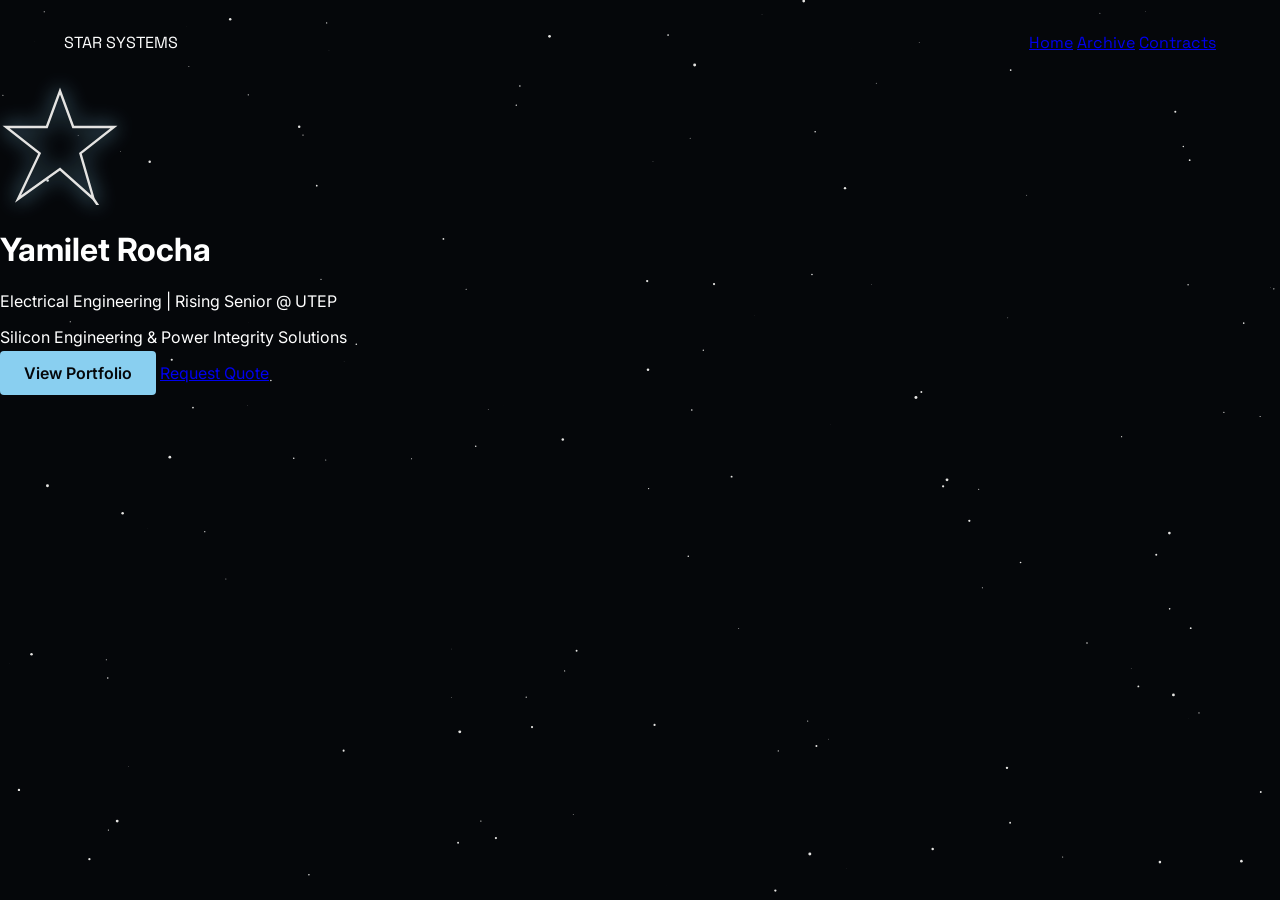
<file: index.html>
<!DOCTYPE html>
<html lang="en">
<head>
    <meta charset="UTF-8">
    <meta name="viewport" content="width=device-width, initial-scale=1.0">
    <title>Star Systems | Yamilet Rocha</title>
    <link rel="stylesheet" href="style.css">
    <link href="https://fonts.googleapis.com/css2?family=Inter:wght@300;400;600&family=Space+Grotesk:wght@500;700&display=swap" rel="stylesheet">
</head>
<body>
    <canvas id="starCanvas"></canvas>
    
    <nav>
        <div class="logo">STAR SYSTEMS</div>
        <div class="nav-links">
            <a href="index.html">Home</a>
            <a href="archive.html">Archive</a>
            <a href="contracts.html">Contracts</a>
        </div>
    </nav>

    <main class="hero">
        <div class="logo-container">
            <svg class="main-star" viewBox="0 0 100 100">
                <polygon points="50,5 61,35 95,35 67,57 78,95 50,70 15,95 33,57 5,35 39,35" fill="none" stroke="#E5E4E2" stroke-width="2"/>
                <line x1="78" y1="95" x2="95" y2="120" stroke="#E5E4E2" stroke-width="2" />
            </svg>
        </div>
        <h1>Yamilet Rocha</h1>
        <p class="subtitle">Electrical Engineering | Rising Senior @ UTEP</p>
        <p class="tagline">Silicon Engineering & Power Integrity Solutions</p>
        <div class="cta-group">
            <a href="archive.html" class="btn-primary">View Portfolio</a>
            <a href="contracts.html" class="btn-secondary">Request Quote</a>
        </div>
    </main>

    <script src="script.js"></script>
</body>
</html>
</file>
<file: style.css>
:root {
    --baby-blue: #89CFF0;
    --platinum: #E5E4E2;
    --space-black: #05070A;
    --industrial-gray: #1A1D23;
}

body {
    margin: 0;
    background-color: var(--space-black);
    color: white;
    font-family: 'Inter', sans-serif;
    overflow-x: hidden;
}

#starCanvas {
    position: fixed;
    top: 0;
    left: 0;
    z-index: -1;
}

nav {
    display: flex;
    justify-content: space-between;
    padding: 2rem 5%;
    font-family: 'Space Grotesk', sans-serif;
}

.main-star {
    width: 120px;
    filter: drop-shadow(0 0 10px var(--baby-blue));
    animation: glisten 4s infinite ease-in-out;
}

@keyframes glisten {
    0%, 100% { opacity: 0.8; transform: scale(1); }
    50% { opacity: 1; transform: scale(1.05); }
}

.archive-grid {
    display: grid;
    grid-template-columns: repeat(auto-fit, minmax(300px, 1fr));
    gap: 20px;
    padding: 2rem;
}

.project-card {
    background: var(--industrial-gray);
    border-left: 4px solid var(--baby-blue);
    padding: 1.5rem;
    transition: transform 0.3s ease;
}

.project-card:hover {
    transform: translateY(-5px);
    background: #23272F;
}

.btn-primary {
    background: var(--baby-blue);
    color: var(--space-black);
    padding: 12px 24px;
    text-decoration: none;
    font-weight: 600;
    border-radius: 4px;
}
</file>
